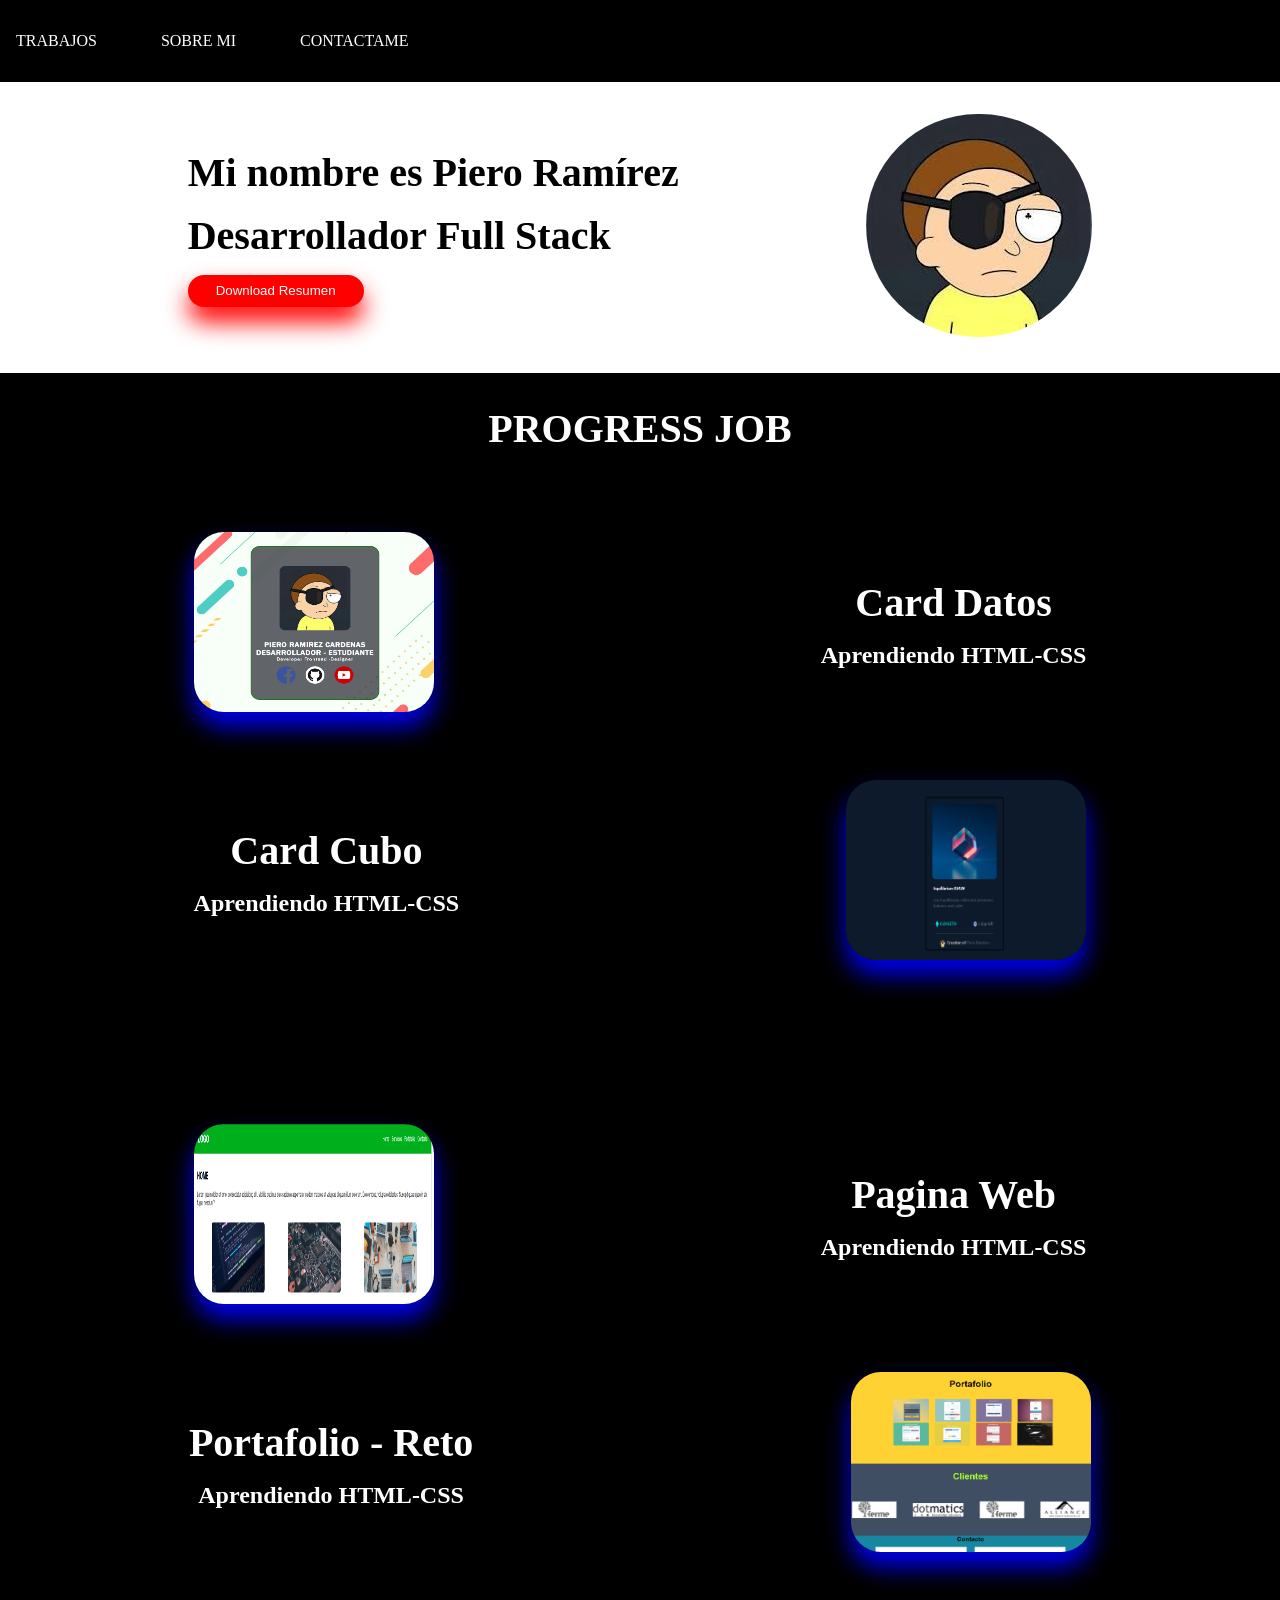
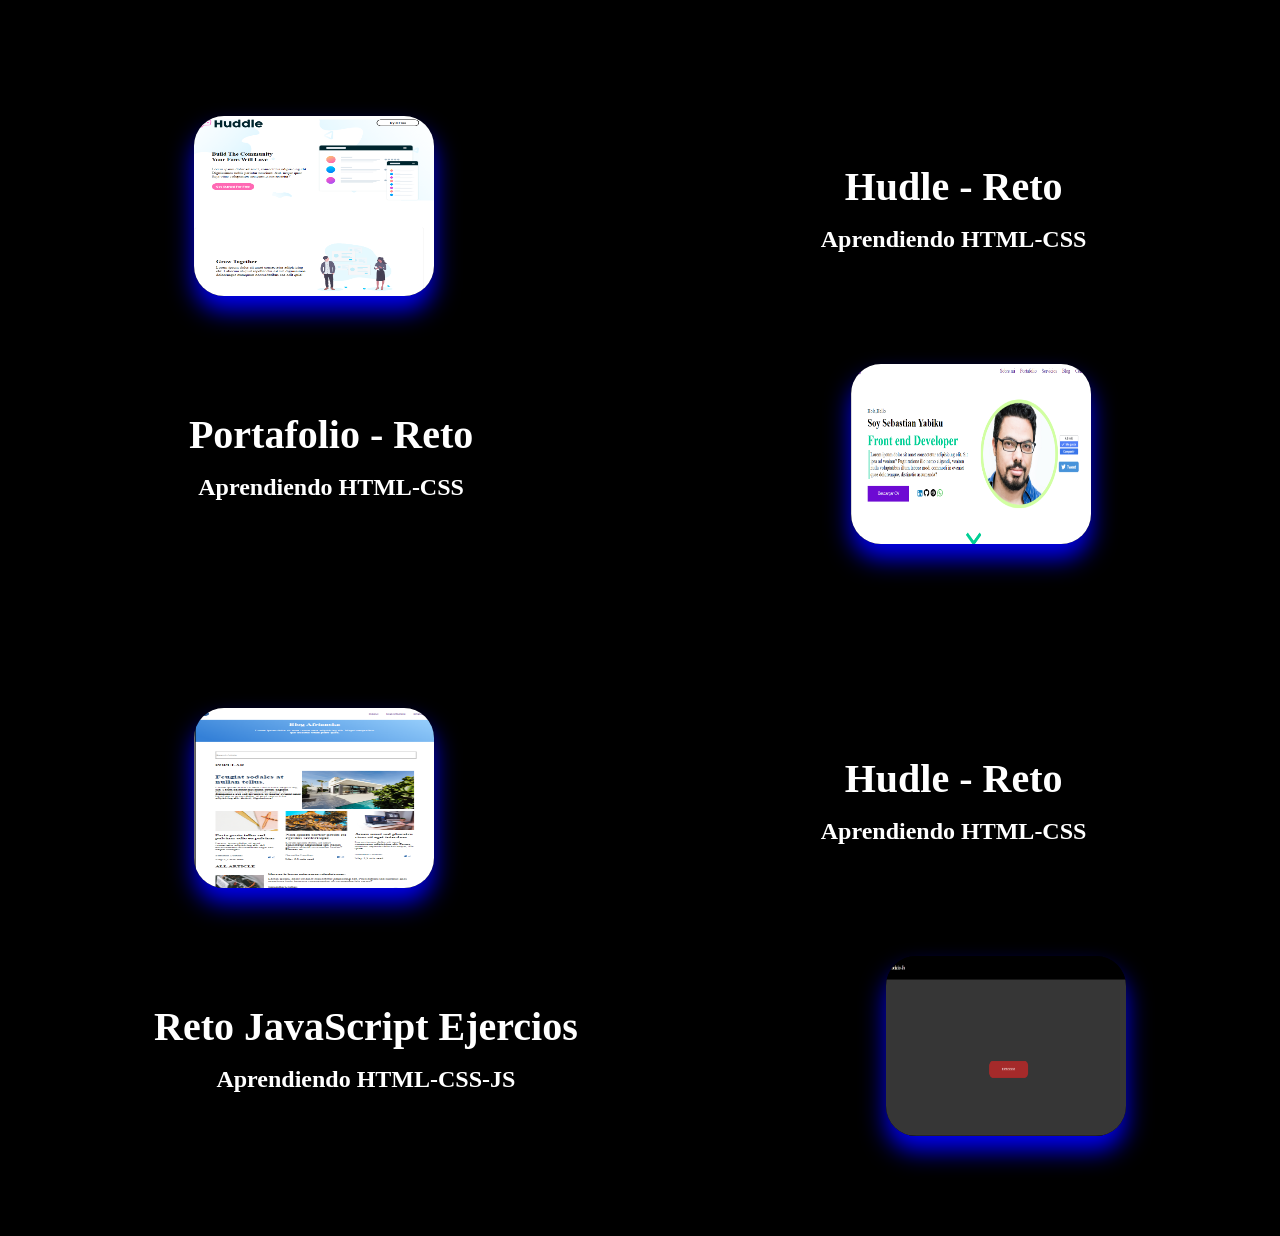
<file: index.html>
<!DOCTYPE html>
<html lang="es">
<head>
    <meta charset="UTF-8">
    <link rel="stylesheet" href="./index.css">
    <link rel="icon" href="./FotosProyectos/cubo.png">
    <title>Título de la página</title>
</head>
<div class="wrap">
    <div class="contenedor1">
       <nav class="navegacion">
           <ul>
               <li><a href="">TRABAJOS</a></li>
               <li><a href="">SOBRE MI</a></li>
               <li><a href="">CONTACTAME</a></li>
           </ul>
       </nav>
    </div>
    <div class="contenedor2">
        <div class="nombre">
            <h1>Mi nombre es Piero Ramírez</h1>
            <h2>Desarrollador Full Stack</h2>
            <button>Download Resumen</button>
            <p class="text-hel">Lorem ipsum dolor sit amet consectetur adipisicing elit. Sunt, eum.</p>
        </div>
        <div class="perfil">
            <img src="./Proyecto1/morty.jpg" alt="">
        </div>
    </div>
    <div class="contenedor3">
        <h1 class="progres">PROGRESS JOB</h1>
        <div class="c3">
            <div>
                <a href="./Proyecto1/Eje1.html" target="_blank"> <img src="./FotosProyectos/Pr1.png" alt=""  > </a>
            </div>
            <div>
                <h1>Card Datos</h1>
                <h2>Aprendiendo HTML-CSS</h2>
            </div>
        </div>
        <div class="c4">
            <div>
                <a href="./Proyecto6/Cubo.html" target="_blank"><img src="./FotosProyectos/cubo.png" alt=""></a>
            </div>
            <div>
                <h1>Card Cubo</h1>
                <h2>Aprendiendo HTML-CSS</h2>
            </div>
        </div>
        
        <div class="c3">
            <div>
                <a href="/Proyecto2/Eje1.html" target="_blank"><img src="./FotosProyectos/home-logo.png" alt=""></a>
            </div>
            <div>
                <h1>Pagina Web</h1>
                <h2>Aprendiendo HTML-CSS</h2>
            </div>
        </div>
        <div class="c4">
            <div>
                <a href="./Proyecto3/Prof.html"><img src="./FotosProyectos/form.png" alt=""></a>
            </div>
            <div>
                <h1>Portafolio - Reto</h1>
                <h2>Aprendiendo HTML-CSS</h2>
            </div>
        </div>
        <div class="c3">
            <div>
                <a href="./Proyecto5/hudle-prac.html" target="_blank"><img src="./FotosProyectos/HUDLE.png" alt=""></a>
            </div>
            <div>
                <h1>Hudle - Reto</h1>
                <h2>Aprendiendo HTML-CSS</h2>
            </div>
        </div>

        <div class="c4">
            <div>
                <a href="./Practicas/Practica4.html"><img src="./FotosProyectos/Sin título.png" alt=""></a>
            </div>
            <div>
                <h1>Portafolio - Reto</h1>
                <h2>Aprendiendo HTML-CSS</h2>
            </div>
        </div>
        <div class="c3">
            <div>
                <a href="./Proyecto9/pr1.html" target="_blank"><img src="./FotosProyectos/part1.png" alt=""></a>
            </div>
            <div>
                <h1>Hudle - Reto</h1>
                <h2>Aprendiendo HTML-CSS</h2>
            </div>
        </div>
        <div class="c4">
            <div>
                <a href="./JavaScrpt/ejercicios.html"><img src="./FotosProyectos/ejeJs.png" alt=""></a>
            </div>
            <div>
                <h1>Reto JavaScript Ejercios</h1>
                <h2>Aprendiendo HTML-CSS-JS</h2>
            </div>
        </div>
        
    </div>
</div>
</body>
</html>
</file>
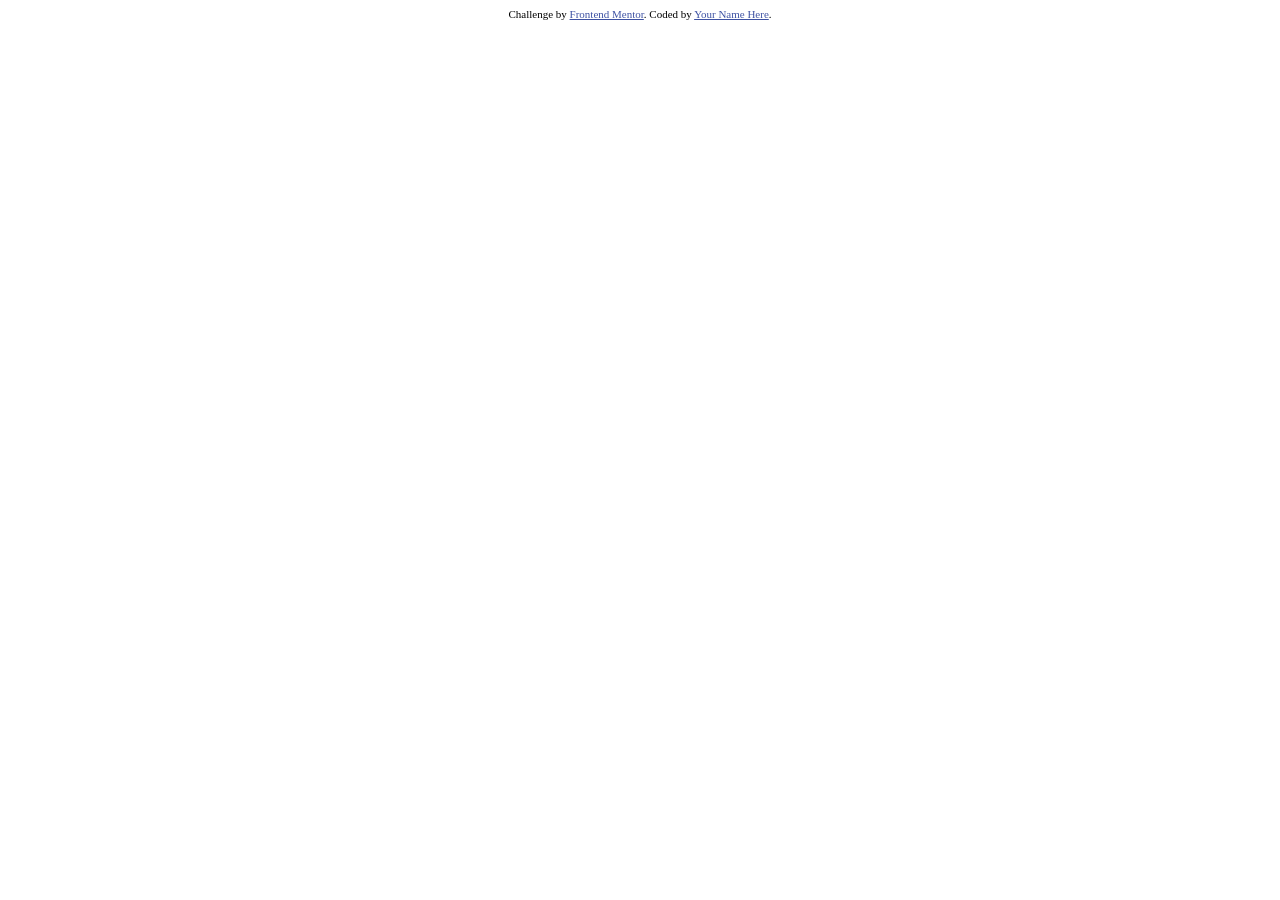
<file: interactive-comments-section-main/index.html>
<!DOCTYPE html>
<html lang="en">
<head>
  <meta charset="UTF-8">
  <meta name="viewport" content="width=device-width, initial-scale=1.0"> <!-- displays site properly based on user's device -->

  <link rel="icon" type="image/png" sizes="32x32" href="./images/favicon-32x32.png">
  
  <title>Frontend Mentor | Interactive comments section</title>

  <!-- Feel free to remove these styles or customise in your own stylesheet 👍 -->
  <style>
    .attribution { font-size: 11px; text-align: center; }
    .attribution a { color: hsl(228, 45%, 44%); }
  </style>
</head>
<body>

  <!-- Pull dynamic content from the data.json file -->
  
  <div class="attribution">
    Challenge by <a href="https://www.frontendmentor.io?ref=challenge" target="_blank">Frontend Mentor</a>. 
    Coded by <a href="#">Your Name Here</a>.
  </div>
</body>
</html>
</file>
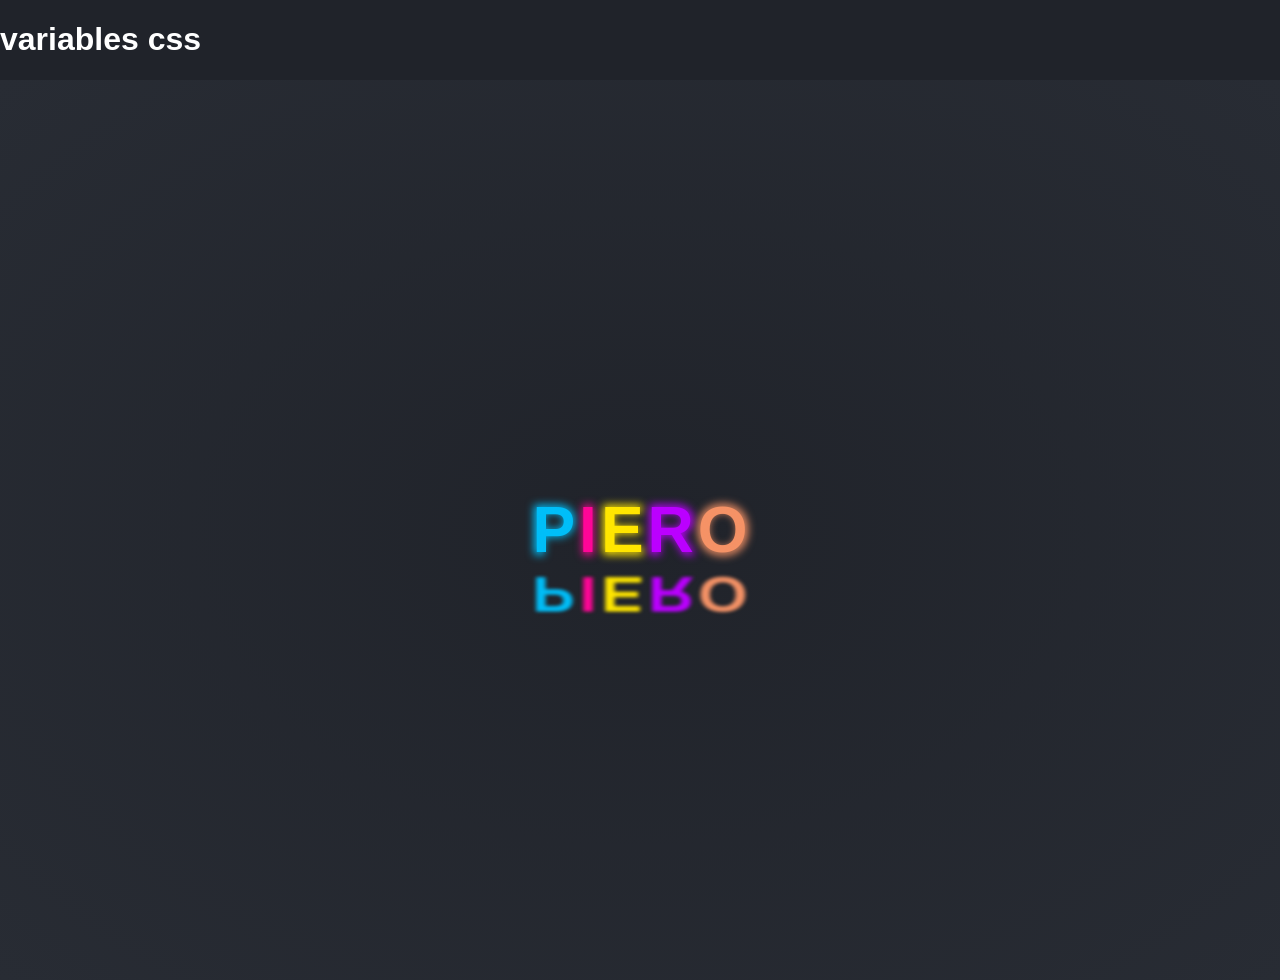
<file: Semana4/index.html>
<!DOCTYPE html>
<html lang="en">
<head>
    <meta charset="UTF-8">
    <meta http-equiv="X-UA-Compatible" content="IE=edge">
    <meta name="viewport" content="width=device-width, initial-scale=1.0">
    <link rel="stylesheet" href="index.css">
    <title>Document</title>
</head>
<body class="body">
        <h1>variables css</h1>

        <main>
            <section class="section section--hero">
                <a href="" class="section_link section_link--hero">

                    <span class="section_link-letter" style="--letter: 'P'">P</span>
                    <span class="section_link-letter" style="--letter: 'I'">I</span>
                    <span class="section_link-letter" style="--letter: 'E'">E</span>
                    <span class="section_link-letter" style="--letter: 'R'">R</span>
                    <span class="section_link-letter" style="--letter: 'O'">O</span>
                </a>
            </section>
        </main>
</body>
</html>
</file>
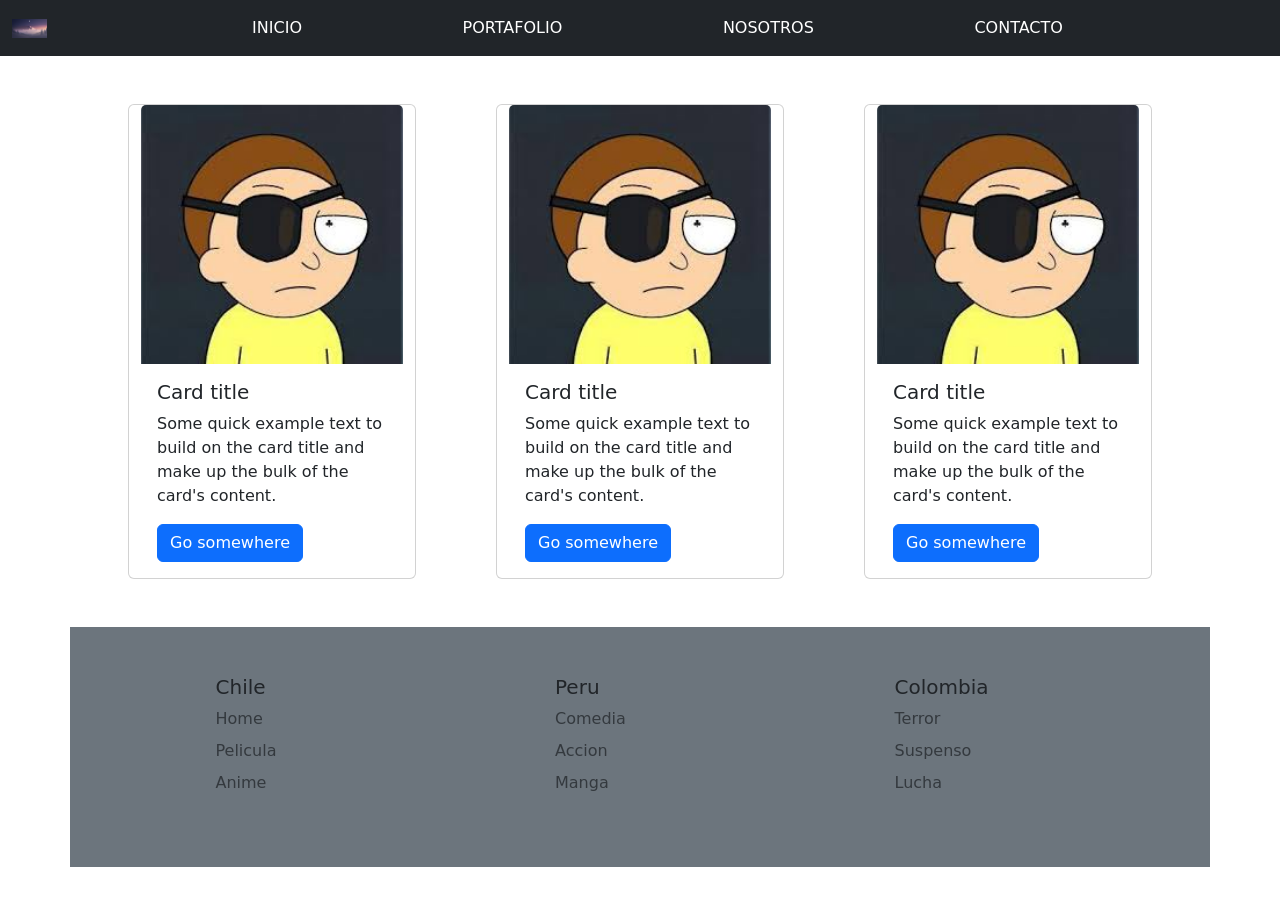
<file: bostrap/bostap.html>
<!doctype html>
<html lang="en">
  <head>
    <meta charset="utf-8">
    <meta name="viewport" content="width=device-width, initial-scale=1">
    <title>Bootstrap demo</title>
    <link href="https://cdn.jsdelivr.net/npm/bootstrap@5.2.2/dist/css/bootstrap.min.css" rel="stylesheet" integrity="sha384-Zenh87qX5JnK2Jl0vWa8Ck2rdkQ2Bzep5IDxbcnCeuOxjzrPF/et3URy9Bv1WTRi" crossorigin="anonymous">
  </head>
  <body>


    <!--Bostrap se maneja por clases es decir la forma a la que
    llamas los estilos o componentes es usando sus clases popias-->


    <nav class="navbar navbar-expand-lg bg-dark ">
        <div class="container-fluid ">
            <div>
                <img width="35px" src="/Hamburguesa/54342-pc.jpg" alt="">
            </div>
            <div class="container  ">
                <ul class="navbar-nav justify-content-evenly align-items-center">
                    <li class="nav-item"><a class="nav-link text-white"  href="">INICIO</a></li>
                    <li class="nav-item"><a class="nav-link text-white" href="">PORTAFOLIO</a></li>
                    <li class="nav-item"><a class="nav-link text-white" href="">NOSOTROS</a></li>
                    <li class="nav-item"><a class="nav-link text-white" href="">CONTACTO</a></li>
                </ul>
            </div>
        </div>
    </nav>

    <div class=" row justify-content-evenly m-5"  >
        <div class="card " style="width: 18rem;">
            <img src="/Proyecto1/morty.jpg" class="card-img-top" alt="...">
            <div class="card-body">
              <h5 class="card-title">Card title</h5>
              <p class="card-text">Some quick example text to build on the card title and make up the bulk of the card's content.</p>
              <a href="#" class="btn btn-primary">Go somewhere</a>
            </div>
          </div>
          <div class="card " style="width: 18rem;">
            <img src="/Proyecto1/morty.jpg" class="card-img-top" alt="...">
            <div class="card-body">
              <h5 class="card-title">Card title</h5>
              <p class="card-text">Some quick example text to build on the card title and make up the bulk of the card's content.</p>
              <a href="#" class="btn btn-primary">Go somewhere</a>
            </div>
          </div>
          <div class="card " style="width: 18rem;">
            <img src="/Proyecto1/morty.jpg" class="card-img-top" alt="...">
            <div class="card-body">
              <h5 class="card-title">Card title</h5>
              <p class="card-text">Some quick example text to build on the card title and make up the bulk of the card's content.</p>
              <a href="#" class="btn btn-primary">Go somewhere</a>
            </div>
          </div>

    </div>

    <div class="container  justify-content-center bg-secondary p-0 ">
        <footer class="py-5 ">
          <div class="row justify-content-evenly ">
            <div class="col-6 col-md-2 mb-3">
              <h5>Chile</h5>
              <ul class="nav flex-column">
                <li class="nav-item mb-2"><a href="#" class="nav-link p-0 text-muted">Home</a></li>
                <li class="nav-item mb-2"><a href="#" class="nav-link p-0 text-muted">Pelicula</a></li>
                <li class="nav-item mb-2"><a href="#" class="nav-link p-0 text-muted">Anime</a></li>

              </ul>
            </div>


            <div class="col-6 col-md-2 mb-3">
                <h5>Peru</h5>
                <ul class="nav flex-column">
                  <li class="nav-item mb-2"><a href="#" class="nav-link p-0 text-muted">Comedia</a></li>
                  <li class="nav-item mb-2"><a href="#" class="nav-link p-0 text-muted">Accion</a></li>
                  <li class="nav-item mb-2"><a href="#" class="nav-link p-0 text-muted">Manga</a></li>
     
                </ul>
              </div>
        
              <div class="col-6 col-md-2 mb-3">
                <h5>Colombia</h5>
                <ul class="nav flex-column">
                  <li class="nav-item mb-2"><a href="#" class="nav-link p-0 text-muted">Terror</a></li>
                  <li class="nav-item mb-2"><a href="#" class="nav-link p-0 text-muted">Suspenso</a></li>
                  <li class="nav-item mb-2"><a href="#" class="nav-link p-0 text-muted">Lucha</a></li>
      
                </ul>
              </div>
          </div>
            </footer>
           </div>


    <script src="https://cdn.jsdelivr.net/npm/bootstrap@5.2.2/dist/js/bootstrap.bundle.min.js" integrity="sha384-OERcA2EqjJCMA+/3y+gxIOqMEjwtxJY7qPCqsdltbNJuaOe923+mo//f6V8Qbsw3" crossorigin="anonymous"></script>
  </body>
</html>
</file>
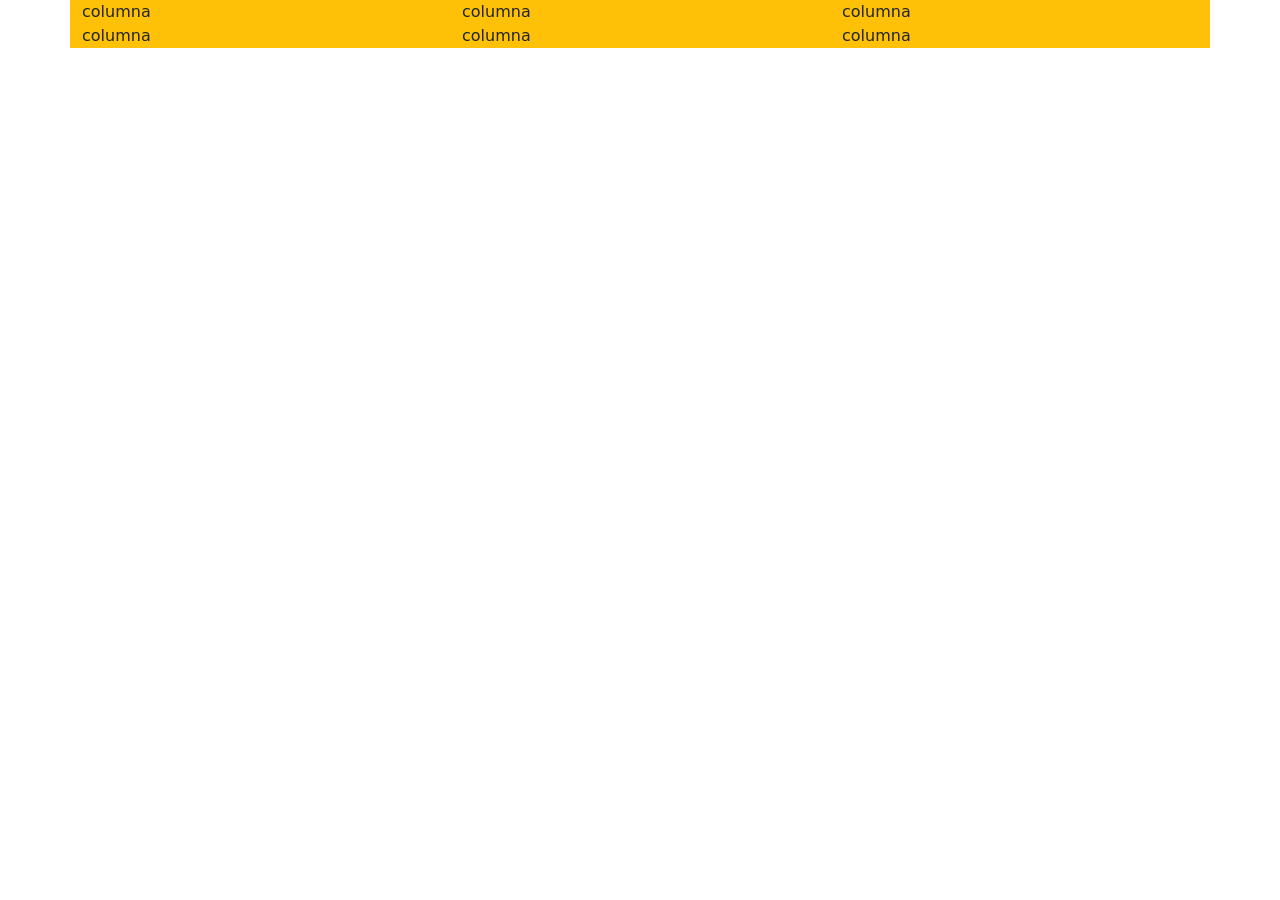
<file: bostrap/bostrapp.html>
<!doctype html>
<html lang="en">
  <head>
    <!-- Required meta tags -->
    <meta charset="utf-8">
    <meta name="viewport" content="width=device-width, initial-scale=1">

    <!-- Bootstrap CSS -->
    <link href="https://cdn.jsdelivr.net/npm/bootstrap@5.1.3/dist/css/bootstrap.min.css" rel="stylesheet" integrity="sha384-1BmE4kWBq78iYhFldvKuhfTAU6auU8tT94WrHftjDbrCEXSU1oBoqyl2QvZ6jIW3" crossorigin="anonymous">

    <title>Hello, world!</title>
  </head>
  <body>
    <main>
        <div class="container bg-warning">
            <div class="row">

                <div class="col">columna</div>
                <div class="col">columna</div>
                <div class="col">columna</div>
            </div>
        </div>
        <div class="container bg-warning">
            <div class="row">

                <div class="col">columna</div>
                <div class="col">columna</div>
                <div class="col">columna</div>
            </div>
        </div>
    </main>






    <script src="https://cdn.jsdelivr.net/npm/bootstrap@5.1.3/dist/js/bootstrap.bundle.min.js" integrity="sha384-ka7Sk0Gln4gmtz2MlQnikT1wXgYsOg+OMhuP+IlRH9sENBO0LRn5q+8nbTov4+1p" crossorigin="anonymous"></script>

  </body>
</html>
</file>
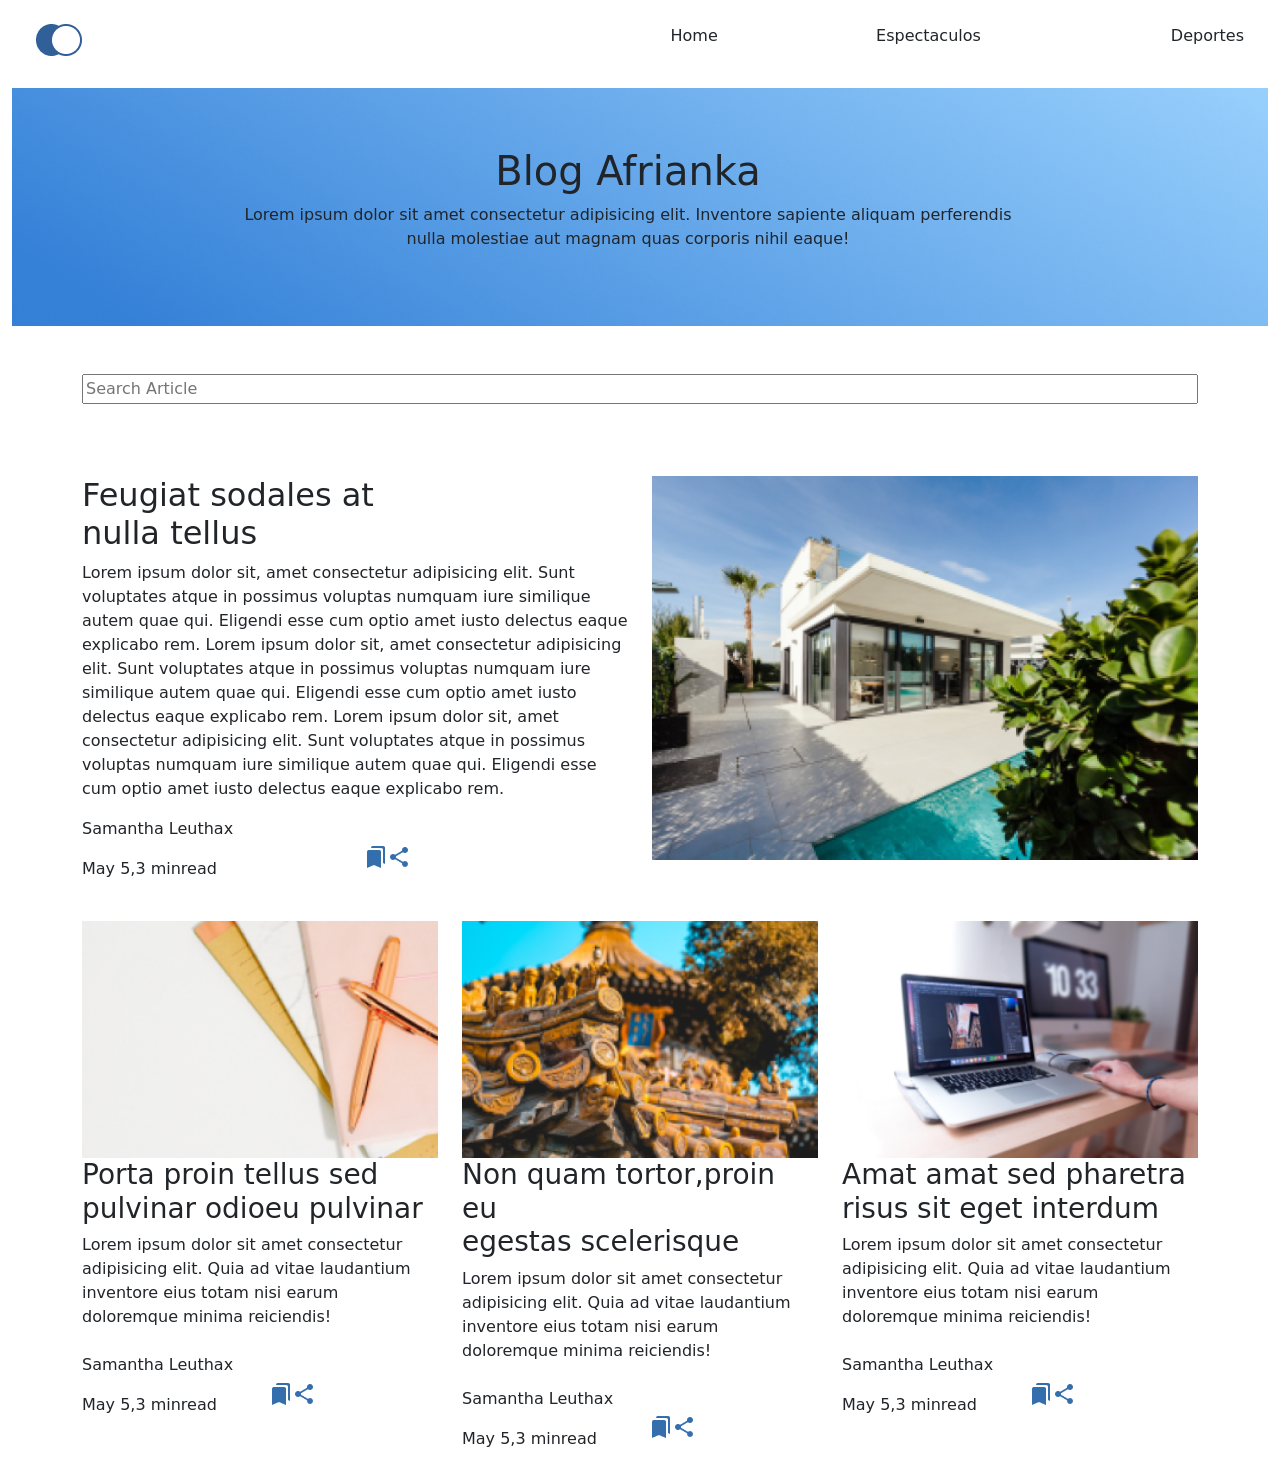
<file: bostrap/ejemplo.html>
<!doctype html>
<html lang="en">
  <head>
    <!-- Required meta tags -->
    <meta charset="utf-8">
    <meta name="viewport" content="width=device-width, initial-scale=1">
  <link rel="stylesheet" href="./ejemplo.css">
    <!-- Bootstrap CSS -->
    <link href="https://cdn.jsdelivr.net/npm/bootstrap@5.1.3/dist/css/bootstrap.min.css" rel="stylesheet" integrity="sha384-1BmE4kWBq78iYhFldvKuhfTAU6auU8tT94WrHftjDbrCEXSU1oBoqyl2QvZ6jIW3" crossorigin="anonymous">

    <title>Hello, world!</title>
  </head>
  <body>

        <div class="container-fluid">
            
            <div class="row p-4" >
              <div class="col-4" id="bl"> 
                <img src="/Proyecto9/fotos/Ellipse.png" alt="">

                 <div class="row" id="wh">
                  <img  src="/Proyecto9/fotos/Ellipse.white.png" alt="">
                 </div>
                </div>
              <div class="col text-end ">
                <nav class="navbar-nav  ">
                  <ul class="row  " id="listas">
                    <li class="col " > Home</li>
                    <li class="col "> Espectaculos</li>
                    <li class="col "> Deportes</li>
                  </ul>
                </nav>
              </div>
              <div>

              </div>
            </div>
            <div class="row  " id="baner">
              <img class="w-100 "  src="/Proyecto9/fotos/banner.png" alt="">

                <div class="row text-center " id="abs">
                  <h1>Blog Afrianka</h1>
                  <p>Lorem ipsum dolor sit amet consectetur adipisicing elit. Inventore sapiente aliquam perferendis
                    <br>nulla molestiae aut magnam quas corporis nihil eaque!</p>
              </div>
            </div>
            <div class="container">
              <div class="row">
                <div class="col my-5 ">
                  <input class="w-100" type="text" placeholder="Search Article">
                </div>
              </div>
              <div class="row py-4 ">
                  <div class="col col-lg-6 col-md-12 col-sm-12 ">
                  <h2 >Feugiat sodales at <br>
                      nulla tellus</h2>
                      <p>Lorem ipsum dolor sit, amet consectetur adipisicing elit. 
                        Sunt voluptates atque in possimus voluptas numquam iure similique
                         autem quae qui. Eligendi esse cum optio amet iusto delectus eaque
                          explicabo rem.
                          Lorem ipsum dolor sit, amet consectetur adipisicing elit. 
                          Sunt voluptates atque in possimus voluptas numquam iure similique
                           autem quae qui. Eligendi esse cum optio amet iusto delectus eaque
                            explicabo rem.
                            Lorem ipsum dolor sit, amet consectetur adipisicing elit. 
                            Sunt voluptates atque in possimus voluptas numquam iure similique
                             autem quae qui. Eligendi esse cum optio amet iusto delectus eaque
                              explicabo rem.</p>
                      <div class="row align-items-center ">
                         <div class="col">   
                          <p>Samantha Leuthax</p>
                          <p>May 5,3 minread</p>
 
                        </div>
                        <div class="col">
                          <img src="/Proyecto9/fotos/icon-save.png" alt="">
                          <img src="/Proyecto9/fotos/icon-share.png" alt="">
                        </div>

                      </div>
                  </div>
                  <div class="col col-lg-6 col-md-12 col-sm-12 ">
                    <img  class="w-100" src="/Proyecto9/fotos/img-post-1.png" alt="">
                  </div>
              </div>

                <div class="row">
                  <div class="col-4 col-lg-4 col-md-4 col-sm-12">
                    <img class="w-100" src="/Proyecto9/fotos/img-post-2.png" alt="">
                    <h3>Porta proin tellus sed <br>
                        pulvinar odioeu pulvinar</h3>
                      <p>Lorem ipsum dolor sit amet consectetur adipisicing elit.
                         Quia ad vitae laudantium inventore eius totam nisi
                          earum doloremque minima reiciendis!</p>
                          <div class="row align-items-center mt-4">
                            <div class="col">   
                             <p>Samantha Leuthax</p>
                             <p>May 5,3 minread</p>
    
                           </div>
                           <div class="col">
                             <img src="/Proyecto9/fotos/icon-save.png" alt="">
                             <img src="/Proyecto9/fotos/icon-share.png" alt="">
                           </div>
   
                         </div>
                  </div>
                  <div class="col-4 col-lg-4 col-md-4 col-sm-12">
                    <img class="w-100" src="/Proyecto9/fotos/img-post-3.png" alt="">
                    <h3>Non quam tortor,proin eu <br>
                        egestas scelerisque</h3>
                      <p>Lorem ipsum dolor sit amet consectetur adipisicing elit.
                         Quia ad vitae laudantium inventore eius totam nisi
                          earum doloremque minima reiciendis!</p>
                          <div class="row align-items-center mt-4">
                            <div class="col">   
                             <p>Samantha Leuthax</p>
                             <p>May 5,3 minread</p>
    
                           </div>
                           <div class="col">
                             <img src="/Proyecto9/fotos/icon-save.png" alt="">
                             <img src="/Proyecto9/fotos/icon-share.png" alt="">
                           </div>
   
                         </div>
                  </div>
                  <div class="col-4 col-lg-4 col-md-4 col-sm-12">
                    <img class="w-100" src="/Proyecto9/fotos/img-post-3 (1).png" alt="">
                    <h3>Amat amat sed pharetra <br>
                        risus sit eget interdum</h3>
                      <p>Lorem ipsum dolor sit amet consectetur adipisicing elit.
                         Quia ad vitae laudantium inventore eius totam nisi
                          earum doloremque minima reiciendis!</p>
                          <div class="row align-items-center mt-4">
                            <div class="col">   
                             <p>Samantha Leuthax</p>
                             <p>May 5,3 minread</p>
    
                           </div>
                           <div class="col">
                             <img src="/Proyecto9/fotos/icon-save.png" alt="">
                             <img src="/Proyecto9/fotos/icon-share.png" alt="">
                           </div>
   
                         </div>
                  </div>
                  </div>

                  </div>
                </div>

            </div>

        </div>


    <script src="https://cdn.jsdelivr.net/npm/bootstrap@5.1.3/dist/js/bootstrap.bundle.min.js" integrity="sha384-ka7Sk0Gln4gmtz2MlQnikT1wXgYsOg+OMhuP+IlRH9sENBO0LRn5q+8nbTov4+1p" crossorigin="anonymous"></script>

   
  </body>
</html>
</file>
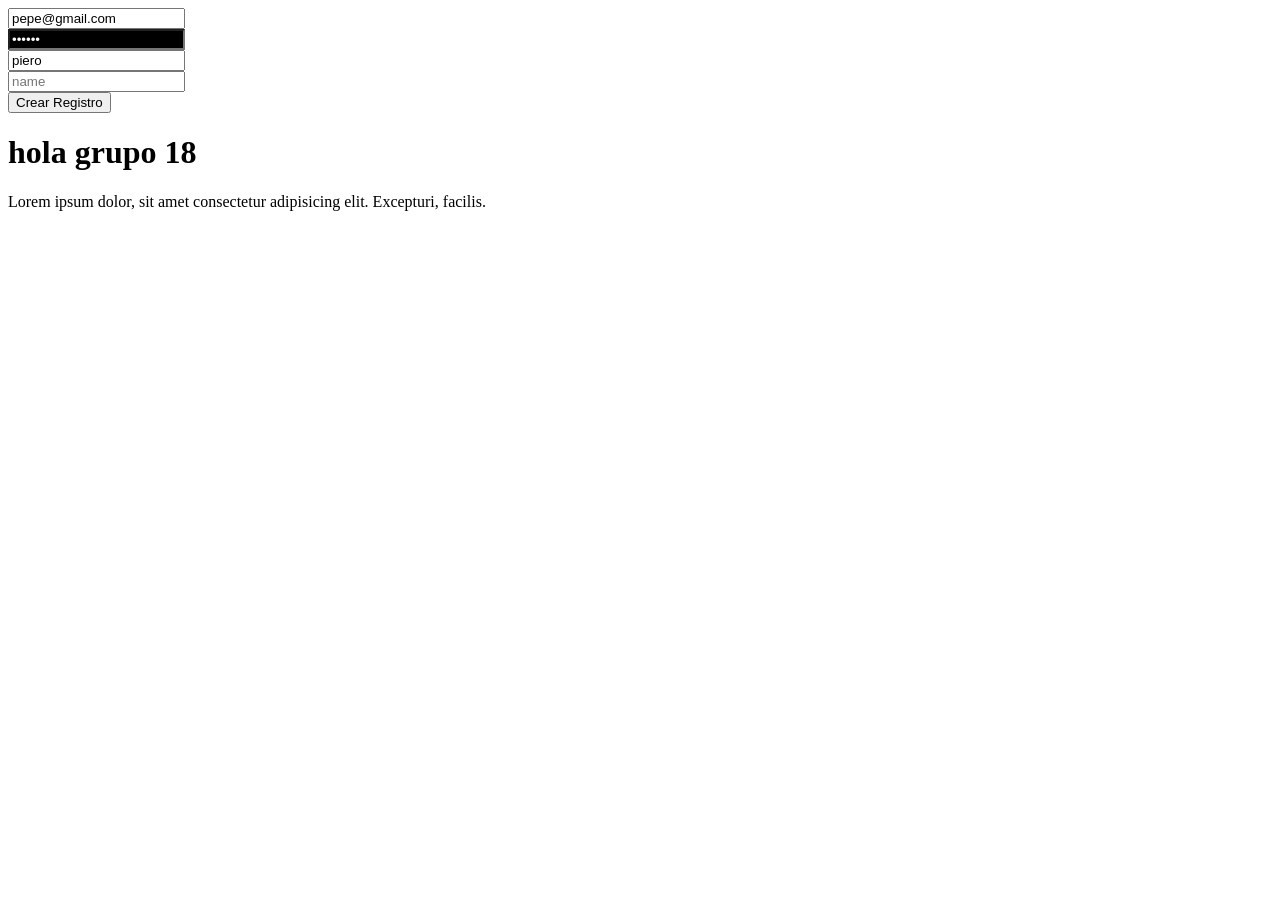
<file: Dom/dom.html>
<!DOCTYPE html>
<html lang="en">
<head>
    <meta charset="UTF-8">
    <meta http-equiv="X-UA-Compatible" content="IE=edge">
    <meta name="viewport" content="width=device-width, initial-scale=1.0">
    <title>dom.selectores</title>
</head>
<body>
        <form action="" >


            <input type="email" value="pepe@gmail.com" id="input_email"
            placeholder="email"> <br>
            <input type="password" value="123456" id="input_password"
            placeholder="password"> <br>
            <input type="text"  value="piero"  class="last_name"
            placeholder="last_name"><br>
            <input type="text"
            placeholder="name"><br>

            <button class="btn_registro">Crear Registro</button>
        </form>

        <div>
            <h1>hola grupo 18</h1>
            <p>Lorem ipsum dolor, sit amet consectetur
                 adipisicing elit. Excepturi, facilis.</p>
        </div>

        <script src="./dom.js"></script>
</body>
</html>
</file>
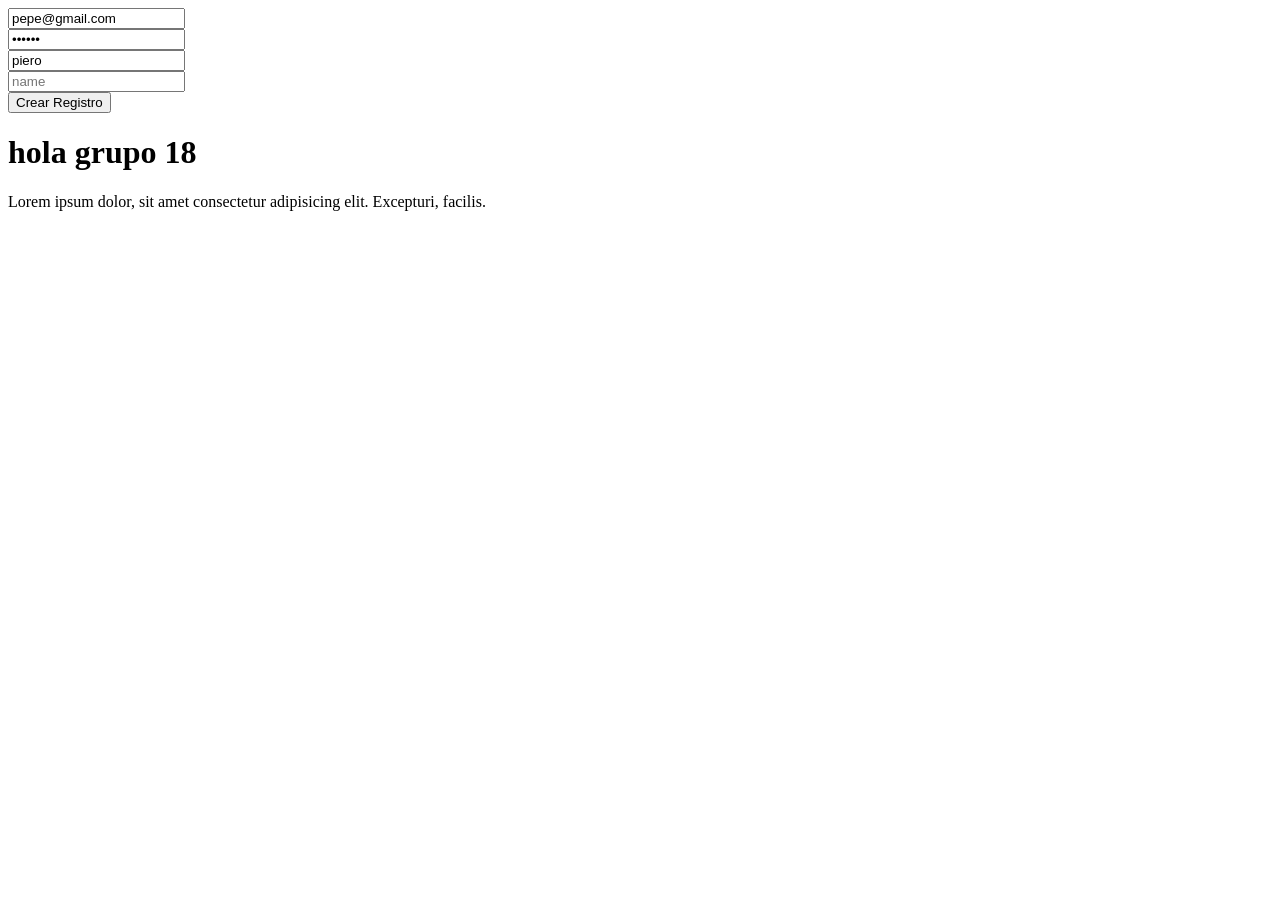
<file: Dom/practica_dom.html>
<!DOCTYPE html>
<html lang="en">
<head>
    <meta charset="UTF-8">
    <meta http-equiv="X-UA-Compatible" content="IE=edge">
    <meta name="viewport" content="width=device-width, initial-scale=1.0">
    <title>dom.selectores</title>
</head>
<body>
        <form action="" >


            <input type="email" value="pepe@gmail.com" id="input_em"
            placeholder="email"> <br>
            <input type="password" value="123456" class="input_cl"
            placeholder="password"> <br>
            <input type="text"  value="piero"  class="input_email"
            placeholder="last_name"><br>
            <input type="text"
            placeholder="name"><br>

            <button class="btn_registro">Crear Registro</button>
        </form>

        <div>
            <h1>hola grupo 18</h1>
            <p>Lorem ipsum dolor, sit amet consectetur
                 adipisicing elit. Excepturi, facilis.</p>
        </div>

        <script src="./practica_dom.js"></script>
</body>
</html>
</file>
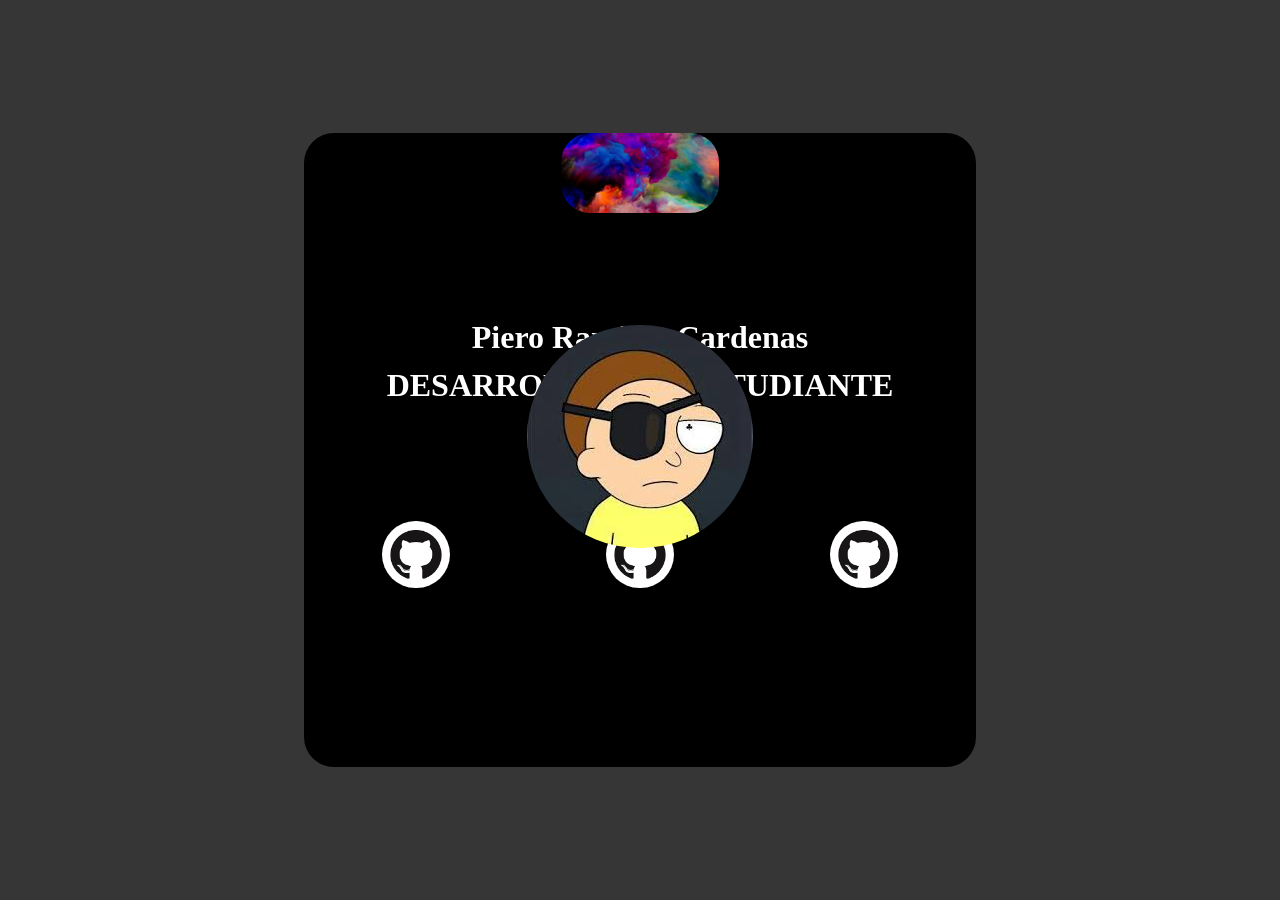
<file: Grid/gr.html>
<!DOCTYPE html>
<html lang="en">
<head>
    <meta charset="UTF-8">
    <meta http-equiv="X-UA-Compatible" content="IE=edge">
    <meta name="viewport" content="width=device-width, initial-scale=1.0">
    <link rel="stylesheet" href="./gr.css">
    <title>Document</title>
</head>
<body>
        <main>
        <div class="flex">   
            <div class="contenedor">
                <div>
                <img src="./5_0.jpg" alt="" class="fondo">
                </div>
                <picture>
                    <img src="/Proyecto1/morty.jpg" alt="" class="morty">
                </picture>
                <div class="info">
                    <h1>Piero Ramirez Cardenas</h1>
                    <h1>DESARROLADOR - ESTUDIANTE</h1>
                    <p>Developer Frontend -Designer</p>
                

                    <div class="contenedor-img">

                   
                        <div >
                            <img src="/Proyecto1/github.png" width="30%" alt="">
                        </div>
                        <div>
                            <img src="/Proyecto1/github.png" width="30%" alt="">
                        </div>
                        <div>
                            <img src="/Proyecto1/github.png" width="30%" alt="">
                        </div>
       
                       </div>         
                </div>


            </div>

            </div>
        </main>
</body>
</html>
</file>
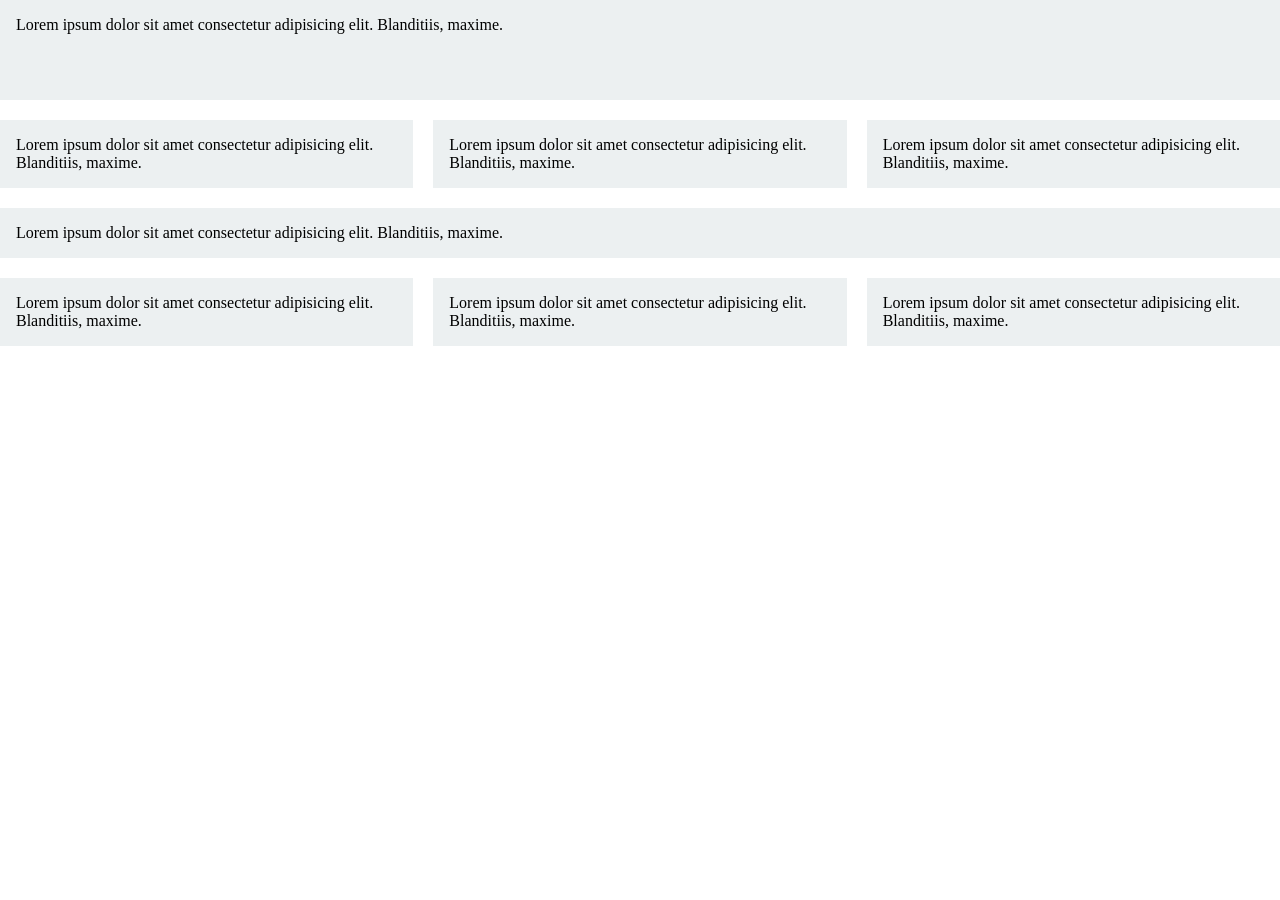
<file: Grid/grid.html>
<!DOCTYPE html>
<html lang="en">
<head>
    <meta charset="UTF-8">
    <meta http-equiv="X-UA-Compatible" content="IE=edge">
    <meta name="viewport" content="width=device-width, initial-scale=1.0">
    <link rel="stylesheet" href="./grid.css">
    <title>CSS GRID</title>
</head>
<body>
    <section class="container"> 
    <div class="item1">Lorem ipsum dolor sit amet consectetur adipisicing elit. Blanditiis, maxime.
    </div>
    <div class="item2">Lorem ipsum dolor sit amet consectetur adipisicing elit. Blanditiis, maxime.</div>
    <div class="item3">Lorem ipsum dolor sit amet consectetur adipisicing elit. Blanditiis, maxime.</div>
    <div class="item4">Lorem ipsum dolor sit amet consectetur adipisicing elit. Blanditiis, maxime.</div>
    <div class="item1">Lorem ipsum dolor sit amet consectetur adipisicing elit. Blanditiis, maxime.
    </div>
    <div class="item2">Lorem ipsum dolor sit amet consectetur adipisicing elit. Blanditiis, maxime.</div>
    <div class="item3">Lorem ipsum dolor sit amet consectetur adipisicing elit. Blanditiis, maxime.</div>
    <div class="item4">Lorem ipsum dolor sit amet consectetur adipisicing elit. Blanditiis, maxime.</div>
</section>
</body>
</html>
</file>
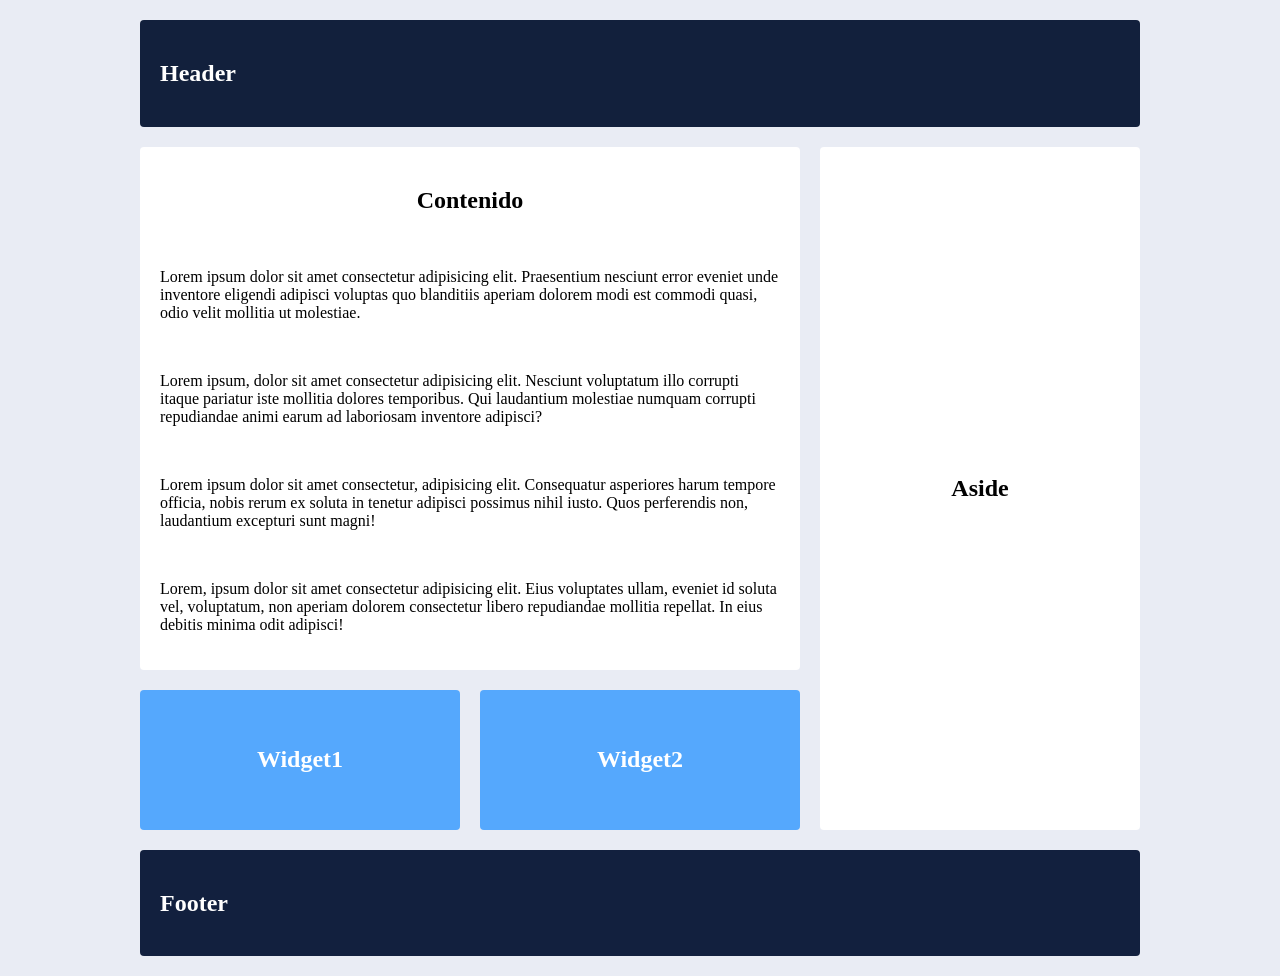
<file: Grid/grid2.html>
<!DOCTYPE html>
<html lang="en">
<head>
    <meta charset="UTF-8">
    <meta http-equiv="X-UA-Compatible" content="IE=edge">
    <meta name="viewport" content="width=device-width, initial-scale=1.0">
    <link rel="stylesheet" href="./grid2.css">
    <title>Document</title>
</head>
<body>
    <div class="contenedor">
        <header class="header">
            <h2>Header</h2>
        </header>

        <main class="contenido">
            <h2>Contenido</h2>
            <br>
            <p>Lorem ipsum dolor sit amet consectetur adipisicing elit. Praesentium nesciunt error eveniet unde inventore eligendi 
                adipisci voluptas quo blanditiis aperiam dolorem modi est commodi quasi, odio velit mollitia ut molestiae.</p>
            <br>
            <p>Lorem ipsum, dolor sit amet consectetur adipisicing elit. Nesciunt voluptatum illo corrupti itaque pariatur iste mollitia
             dolores temporibus. Qui laudantium molestiae numquam corrupti repudiandae animi earum ad laboriosam inventore adipisci?</p>
             <br>
             <p>Lorem ipsum dolor sit amet consectetur, adipisicing elit. Consequatur asperiores harum tempore officia, nobis rerum ex
                 soluta in tenetur adipisci possimus nihil iusto. Quos perferendis non, laudantium excepturi sunt magni!</p>
                 <br>
                 <p>Lorem, ipsum dolor sit amet consectetur adipisicing elit. Eius voluptates ullam, eveniet id soluta vel, voluptatum,
                     non aperiam dolorem consectetur libero repudiandae mollitia repellat. In eius debitis minima odit adipisci!</p>
        </main>
        
        <aside class="aside">
            <h2>Aside</h2>
        </aside>

        <div class="widget1">
            <h2>Widget1</h2>
        </div>
        <div class="widget2">
            <h2>Widget2</h2>
        </div>

        <footer class="footer">
            <h2>Footer</h2>
        </footer>
    </div>
</body>
</html>
</file>
<file: index.css>
*{
    margin: 0;
    padding: 0;
}
.navegacion ul{
   display: flex ;
   gap:2rem;
   align-items:center ;
   background-color: black ;
   padding: 2rem 0;
   
}
.navegacion li{
    padding-right: 1rem;
    padding-left: 1rem;
    list-style: none;
    
}
.navegacion a{
    text-decoration: none;
    color: white;
}
.contenedor2{
    display: flex;
    
    justify-content: space-evenly;
    align-items: center ;
    margin-top: 2rem;
    padding-bottom: 2rem;
}
.nombre button{
    width: 11rem;
    height: 2rem;
    border: none;
    border-radius: 20px;
    box-shadow: 0px 15px 25px red;
    background-color: red;
    color: white;
    animation-name: volador;
    animation-duration: 4s;
    animation-iteration-count: 1;
    cursor: pointer;
}
@keyframes volador {
    from{
        margin-left: 100%;
        
    }
    to{
        margin-left: - 0.7%;
    }
}


.nombre h2, h1{
    margin-bottom: 1rem;
    font-size: 2.5rem;
}
.perfil img{
    width: 100%;
    border-radius: 20rem;
}

.c3 img,.c4 img{
    width: 15rem;
    height: 180px;
    border-radius:30px ;
    box-shadow: 0px 15px 25px ;
}

.c3 img:hover{
    box-shadow: 0px 15px 25px red;
}
.c4 img:hover{
    box-shadow: 0px 15px 25px red;
}


.contenedor3 .progres{
    text-align: center ;
    

}
.contenedor3 .c3{
    display: flex;
    justify-content: space-around;
    padding-bottom: 4rem;
    padding-top: 4rem;
    text-align: center ;
    align-items: center ;
    
}
.contenedor3{
    background-color: black ;
    color: white;
    
}

.contenedor3 .c4{
    display: flex;
    flex-direction: row-reverse ;
    justify-content: space-around ;
    padding-bottom: 6rem;
   text-align: center ;
    align-items: center ;
    
}

.progres{
    padding-top: 2rem;
}

.text-hel{
    display: none;
}

.nombre:hover +.text-hel {
    display: block !important;
    /* transform: scale(1.3); */
}
</file>
<file: Semana4/index.css>
@import "./css/modulos/variables.css";
@import "./css/modulos/section.css";
@import "./css/modulos/animation.css";




.body{
    background-color: var(--primary-theme-color) ;
    color:var(--primary-text-color);
    font-family: var(--primary-font-family);
    margin: 0;

}
</file>
<file: bostrap/ejemplo.css>
#listas{
    list-style: none;
}
#baner{
    position: relative;
    display: flex;
    align-items: center;
}

#abs{
    position: absolute;

    
}
#bl{
    position: relative;
}
#wh{
    position: absolute;
    top: 0;
    margin-left: 0.1rem;    
}
</file>
<file: Grid/gr.css>
*{
    margin: 0;
    padding: 0;
}
main{
    display: flex;
    justify-content: center;
    align-items: center;
    
    margin: auto;
    min-height: 100vh;
    
    background-color: rgb(54, 54, 54);
}

.contenedor{
    
    display: flex;
    align-items: center;
    border-radius: 30px;
    padding-bottom: 4rem;
    background-color: black;
    flex-direction: column;
    position: relative;
    justify-content: center;
    
}
.morty{
    border-radius: 260px;
    width: 100%;
}
.fondo{
    width: 100%;
    height: 5rem;
    border-radius: 29px;
}


picture{
    position: absolute;
    top: 12em;
    
    
}

.info{
    margin-top: 6rem;
    margin-bottom: 6rem;
    text-align: center;
    color: white;
    line-height: 3rem;
}

.contenedor-img img{
    border-radius: 90px;

}
.contenedor-img{
    display: flex;
    margin-top: 4rem;
}
</file>
<file: Grid/grid.css>
*{
    margin: 0;
    padding: 0;
}

/*.container{
    display: grid;
    grid-template-columns: auto auto auto auto;
    height: 50vh;
}

.container div{
    padding: 10px;
    font-size: 2em;
    text-align: center;
}*/

.container{
    display: grid;
    gap: 20px;
    grid-template-columns:  auto auto auto  ;
    grid-template-rows: 100px;
    
}


.container div{
    background-color: #ecf0f1;
    padding: 1em;
}

.container div:hover{
    border: 1px solid #f1c40f;
}
.item1{
    grid-column: 1/4;
}
</file>
<file: Grid/grid2.css>
body{
    background-color: #E9ECF4;
}

.contenedor{
    width: 90%;
    
    max-width: 1000px;
    margin: 20px auto;
    display: grid;
    grid-gap: 20px;
    grid-template-columns: repeat(3,1fr);
    grid-template-rows: repeat(4,auto);
    grid-template-areas: "header  header header"
                        "contenido contenido aside"
                        "widget1 widget2 aside"
                        "footer footer footer";
}

.contenedor >div,
.contenedor .header,
.contenedor .aside,
.contenedor .contenido,
.contenedor .footer{
    background-color: white;
    padding: 20px;
    border-radius: 4px;
}
.contenedor .header{
    background-color: #12203C;
    color: white;

   grid-area: header;
    /*grid-column-start: 1;
    grid-column-end: -1;*/
   /* grid-column: span 3;*/
}

.contenedor .contenido{
    /*grid-column: span 2;*/
    display: flex;
    flex-direction: column;
    align-items: center;
    grid-area: contenido;
}
.contenedor .aside{
    /*grid-column: 3/4;
    grid-row: 2 /4;*/
    display: flex;
    justify-content: center;
    align-items: center;
    min-height: 10px;
    grid-area:aside;
}
.contenedor .widget1,
.contenedor .widget2{
    display: flex;
    justify-content: center;
    align-items: center;
    background-color: #55a8fd;
    color: #fff;
    height: 100px;
    

}
.contenedor .widget1{
    grid-area: widget1;
}
.contenedor .widget2{
    grid-area: widget2;
}


.contenedor .footer{
    background-color: #12203E;
    color: #fff;
    /*grid-column: span 3;*/
    grid-area: footer;
}

@media screen and (max-width:760px){

    .contenedor{
        grid-template-areas: "header  header header"
                        "contenido contenido contenido"
                        "aside aside aside"
                        "widget1  widget1 widget2"
                        "footer footer footer";

    }
}
@media screen and (max-width:550px){

    .contenedor{
        grid-template-areas: "header  header header"
                        "contenido contenido contenido"
                        "aside aside aside"
                        "widget1 widget1 widget1"
                        "widget2 widget2 widget2"
                        "footer footer footer";

    }
}
</file>
